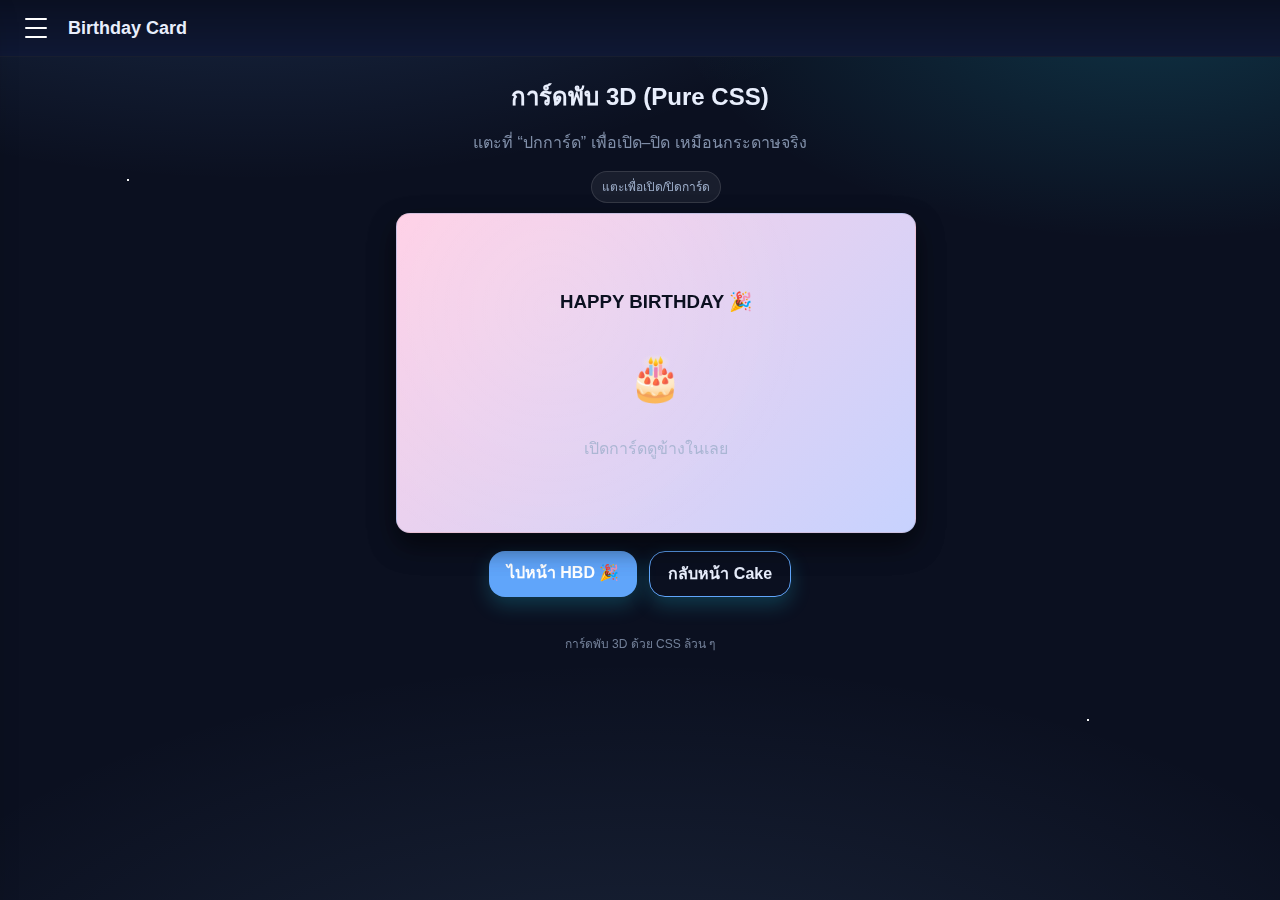
<file: card.html>
<!doctype html>
<html lang="th">
<head>
  <meta charset="utf-8" />
  <meta name="viewport" content="width=device-width, initial-scale=1, viewport-fit=cover" />
  <title>Card | HBD</title>
  <link rel="stylesheet" href="style.css" />
  <meta name="theme-color" content="#0b1020" />
</head>
<body class="sky">
  <header class="topbar">
    <button class="hamburger" aria-label="เมนู" data-menu-btn>
      <span></span><span></span><span></span>
    </button>
    <h1>Birthday Card</h1>
  </header>

  <nav class="drawer" data-drawer>
    <a href="index.html">🍰 Cake</a>
    <a href="card.html" class="active">💌 Card</a>
    <a href="hbd.html">🎉 HBD</a>
  </nav>

  <main class="container">
    <section class="hero center">
      <h2>การ์ดพับ 3D (Pure CSS)</h2>
      <p class="muted">แตะที่ “ปกการ์ด” เพื่อเปิด–ปิด เหมือนกระดาษจริง</p>

      <!-- เวที 3D + ตัวเปิดปิด -->
      <div class="fold-stage">
        <input id="openCard" type="checkbox" class="visually-hidden">

        <!-- ป้าย tip เล็กๆ -->
        <label class="tip" for="openCard">แตะเพื่อเปิด/ปิดการ์ด</label>

        <!-- ตัวการ์ด (ใช้ label ครอบ เพื่อง่ายต่อการคลิก) -->
        <label class="fold-card" for="openCard" aria-label="กดเพื่อเปิด/ปิดการ์ด">
          <!-- สันกลาง -->
          <div class="fc-spine" aria-hidden="true"></div>

          <!-- ปก (พับได้) -->
          <article class="fc-cover" aria-label="ปกการ์ด">
            <div class="fc-inner">
              <h3>HAPPY BIRTHDAY 🎉</h3>
              <div class="cake-illus">🎂</div>
              <p class="muted">เปิดการ์ดดูข้างในเลย</p>
            </div>
          </article>

          <!-- หน้าด้านใน (อยู่ขวา) -->
          <article class="fc-page" aria-label="ด้านในของการ์ด">
            <div class="fc-inner">
              <h3>ถึง [ชื่อคนเกิด] 💖</h3>
              <p>
                สุขสันต์วันเกิดนะ! ขอให้ปีนี้เต็มไปด้วย<br>
                โอกาสดี ๆ ความสุข และสุขภาพแข็งแรง ✨
              </p>
              <p class="muted">— จาก [ชื่อผู้ให้] —</p>
            </div>
          </article>
        </label>
      </div>

      <div class="cta-grid" style="margin-top:18px">
        <a class="btn" href="hbd.html">ไปหน้า HBD 🎉</a>
        <a class="btn ghost" href="index.html">กลับหน้า Cake</a>
      </div>
    </section>
  </main>

  <footer class="footer"><small>การ์ดพับ 3D ด้วย CSS ล้วน ๆ</small></footer>
  <script src="app.js"></script>
</body>
</html>
</file>
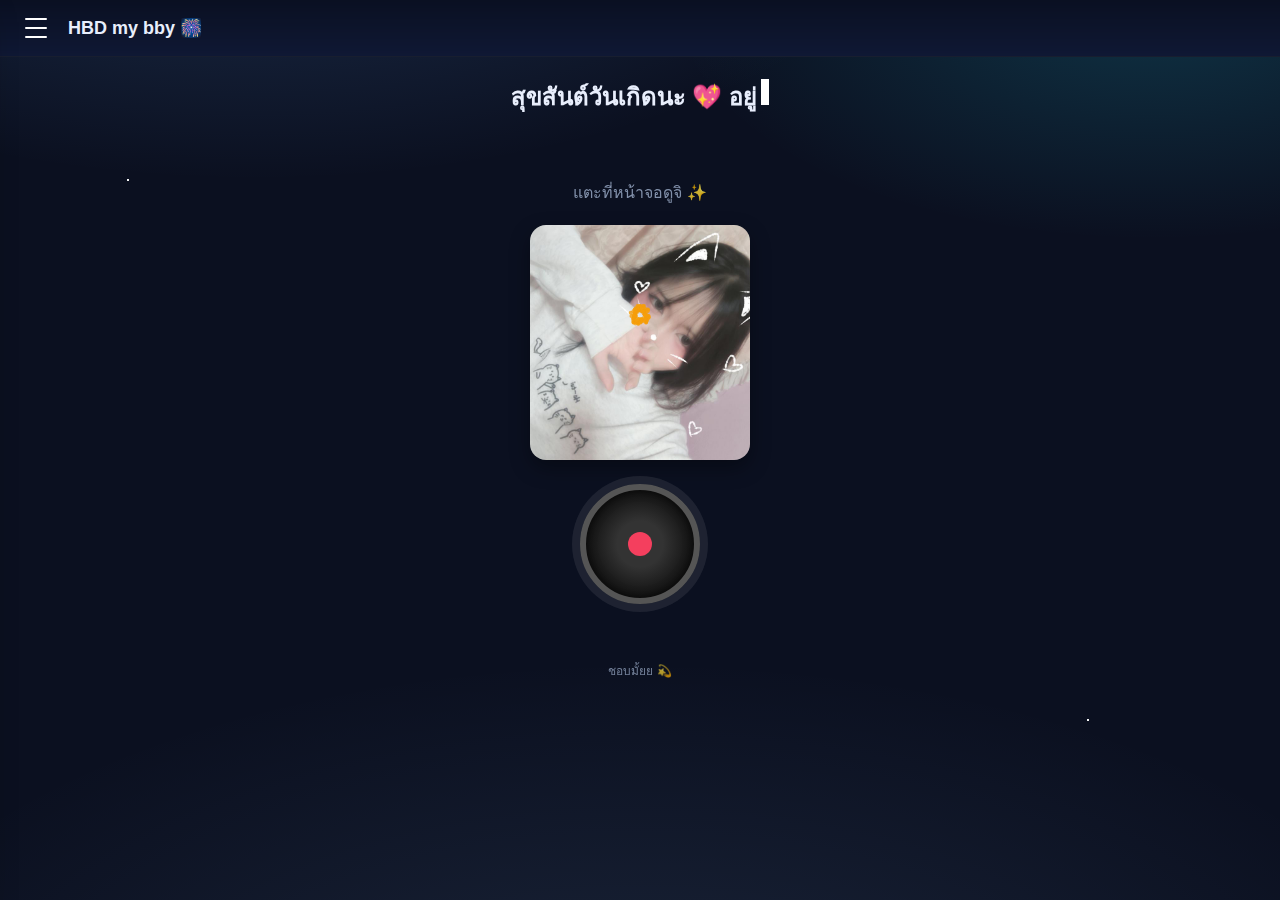
<file: hbd.html>
<!doctype html>
<html lang="th">
<head>
  <meta charset="utf-8" />
  <meta name="viewport" content="width=device-width, initial-scale=1, viewport-fit=cover" />
  <title>HBD | Celebrate</title>
  <link rel="stylesheet" href="style.css" />
</head>
<body class="sky">
  <header class="topbar">
    <button class="hamburger" data-menu-btn><span></span><span></span><span></span></button>
    <h1>HBD my bby 🎆</h1>
  </header>

  <nav class="drawer" data-drawer>
    <a href="index.html">🍰 Cake</a>
    <a href="card.html">💌 Card</a>
    <a href="hbd.html" class="active">🎉 HBD</a>
  </nav>

  <main class="container">
    <section class="hero center">
      <h2 class="type" data-type='{"text":"สุขสันต์วันเกิดนะ 💖 อยู่กับพี่ไปนานๆน้าาาา","speed":30}'></h2>
      <p class="muted">แตะที่หน้าจอดูจิ ✨</p>

      <!-- 🌸 รูปภาพ -->
      <div class="hbd-img">
        <img src="bby.jpg" alt="birthday" />
      </div>

      <!-- 💿 แผ่นเสียง -->
      <div class="vinyl" id="vinyl"></div>
      <audio id="voice" src="hbdbby.mp3"></audio>
    </section>
  </main>

  <canvas id="fx" class="fx"></canvas>
  <footer class="footer"><small>ชอบมั้ยย 💫</small></footer>

  <script src="app.js"></script>
  <script>
    const vinyl = document.getElementById('vinyl');
    const audio = document.getElementById('voice');
    let playing = false;

    vinyl.addEventListener('click', () => {
      if (!playing) {
        audio.currentTime = 0;  // เริ่มจากต้นเสมอ
        audio.play().catch(() => {});  // ป้องกัน autoplay error
        vinyl.classList.add('spin');
      } else {
        audio.pause();
        vinyl.classList.remove('spin');
      }
      playing = !playing;
    });
  </script>
</body>
</html>
</file>
<file: style.css>
:root{
  --bg:#0b1020;
  --panel:#0f1834;
  --panel-2:#14204a;
  --text:#e8eefc;
  --muted:#9fb0cc;
  --brand:#60a5fa;
  --accent:#22d3ee;
  --ok:#22c55e;
  --warn:#fbbf24;
  --err:#ef4444;
  --radius:16px;
  --shadow:0 12px 28px rgba(0,0,0,.35);
  --maxw:520px;
}

/* Reset */
*{box-sizing:border-box}
html,body{height:100%}
body{margin:0;font-family:ui-sans-serif,system-ui,-apple-system,Segoe UI,Roboto,Noto Sans,Arial;line-height:1.5;color:var(--text);background:var(--bg)}
img{max-width:100%;display:block}
a{text-decoration:none;color:inherit}

/* Galaxy background */
.sky{
  background:
    radial-gradient(1200px 600px at 20% -20%, rgba(96,165,250,.25), transparent 60%),
    radial-gradient(800px 400px at 90% 0%, rgba(34,211,238,.18), transparent 60%),
    radial-gradient(1400px 700px at 50% 120%, rgba(147,197,253,.12), transparent 60%),
    #0b1020;
  position:relative;
  overflow-x:hidden;
}
.sky::before,
.sky::after{
  content:"";
  position:fixed; inset:0; pointer-events:none;
  background-image:
    radial-gradient(2px 2px at 10% 20%, rgba(255,255,255,.9) 40%, transparent 41%),
    radial-gradient(1.5px 1.5px at 40% 60%, rgba(255,255,255,.8) 40%, transparent 41%),
    radial-gradient(1.5px 1.5px at 70% 30%, rgba(255,255,255,.8) 40%, transparent 41%),
    radial-gradient(2px 2px at 85% 80%, rgba(255,255,255,.9) 40%, transparent 41%);
  animation: twinkle 6s linear infinite;
}
.sky::after{ animation-duration:9s; opacity:.6; }
@keyframes twinkle{
  0%,100%{opacity:.8; transform:translateY(0)}
  50%{opacity:.4; transform:translateY(1px)}
}

/* Topbar & drawer */
.topbar{
  position:sticky; top:0; z-index:20;
  display:flex; align-items:center; gap:12px;
  padding:12px 16px;
  background:linear-gradient(180deg, rgba(0,0,0,.35), transparent), var(--panel);
  border-bottom:1px solid rgba(255,255,255,.06);
  backdrop-filter:saturate(1.2) blur(8px);
}
.topbar h1{ font-size:18px; margin:0 }
.hamburger{
  width:40px;height:36px;border:0;background:transparent;border-radius:10px;
  display:grid;place-items:center;gap:4px;padding:6px
}
.hamburger span{width:22px;height:2px;background:#fff;border-radius:2px;display:block;transition:.25s}
.drawer{
  position:fixed; inset:0 auto 0 0; width:min(78vw,300px); transform:translateX(-105%);
  background:linear-gradient(180deg, rgba(255,255,255,.04), rgba(255,255,255,.02)), var(--panel-2);
  box-shadow:var(--shadow); padding:14px; display:flex; flex-direction:column; gap:6px; z-index:30;
  transition:transform .28s ease;
}
.drawer.open{ transform:translateX(0) }
.drawer a{
  padding:12px 14px; border-radius:12px; font-weight:600; color:var(--text);
  background:transparent; border:1px solid transparent;
}
.drawer a:hover{ background:rgba(255,255,255,.06) }
.drawer a.active{ border-color:rgba(255,255,255,.14); background:rgba(255,255,255,.08) }

/* Layout */
.container{ width:100%; max-width:var(--maxw); margin-inline:auto; padding:16px }
.hero h2{ margin:6px 0 2px }
.muted{ color:var(--muted) }
.footer{ text-align:center; padding:24px 16px; color:var(--muted) }

/* Buttons */
.btn{
  display:inline-block; padding:12px 16px; border-radius:14px;
  background:linear-gradient(90deg, var(--brand), var(--accent));
  color:#0b1020; font-weight:800; border:0; box-shadow:0 8px 20px rgba(34,211,238,.22);
  text-align:center;
}
.btn.ghost{ background:transparent; color:var(--text); border:1px solid rgba(255,255,255,.2) }
.cta-grid{ display:grid; grid-template-columns:1fr 1fr; gap:10px; margin-top:16px }

/* Cake */
.cake-wrap{ display:grid; place-items:center; margin:12px 0 6px }
.plate{ fill:#1c2a5a }
.layer{ fill:#2b3b78 }
.layer-top{ fill:#32458e }
.cream{ fill:#f2bad3 }
.cream.light{ fill:#ffd1e6 }
.candle-body{ fill:#ffd166 }
.candle-body.alt{ fill:#a7f3d0 }
.wick{ fill:#222 }
.flame{ transform-origin:7px -10px; animation: flame 1.4s ease-in-out infinite; }
.flame.off{ display:none }
.fire{ fill:#ffba08 }
.glow{ fill:rgba(255,186,8,.35) }
@keyframes flame{
  0%,100%{ transform:translateY(0) rotate(0deg) }
  50%{ transform:translateY(-1px) rotate(3deg) }
}

/* 3D card (เดิมสำหรับการ์ดพลิกแบบง่าย) */
.card3d{ width:100%; max-width:360px; height:200px; margin:16px auto; perspective:1000px; cursor:pointer }
.card3d > div{ width:100%; height:100%; position:relative; transform-style:preserve-3d; transition: transform .6s }
.card3d.flipped > div{ transform:rotateY(180deg) }
.card3d-face{
  position:absolute; inset:0; border-radius:16px; padding:16px; 
  display:grid; place-content:center; text-align:center; backface-visibility:hidden;
  background:linear-gradient(180deg, rgba(255,255,255,.06), rgba(255,255,255,.02)), var(--panel-2);
  border:1px solid rgba(255,255,255,.12);
  box-shadow:var(--shadow);
}
.card3d-back{ transform:rotateY(180deg) }

/* Mini confetti pattern */
.confetti-mini{
  position:absolute; inset:0; pointer-events:none;
  background-image:
    radial-gradient(circle 3px, #f97316 99%, transparent 100%),
    radial-gradient(circle 2.5px, #22d3ee 99%, transparent 100%),
    radial-gradient(circle 2.5px, #a78bfa 99%, transparent 100%),
    radial-gradient(circle 3px, #34d399 99%, transparent 100%);
  background-size: 22px 22px, 18px 18px, 18px 18px, 20px 20px;
  background-position: 10px 8px, 30px 30px, 60px 14px, 90px 40px;
  opacity:.4;
}

/* Typewriter */
.type{ min-height:3.6em }
.type.typing::after{
  content:""; display:inline-block; width:8px; height:1.1em; background:#fff; margin-left:4px; 
  animation: caret 1s steps(1) infinite;
}
@keyframes caret{ 50%{opacity:0} }

/* Canvas FX */
.fx{ position:fixed; inset:0; pointer-events:none }
.center{ text-align:center }

/* ====== 3D Fold Card (Pure CSS) ====== */
.visually-hidden{
  position:absolute !important; width:1px; height:1px; padding:0; margin:-1px;
  overflow:hidden; clip:rect(0,0,0,0); white-space:nowrap; border:0;
}

/* เวที 3D */
.fold-stage{
  display:grid; place-items:center;
  perspective: 1400px;
  margin: 14px auto 0;
}

/* ป้ายแนะนำคลิก */
.tip{
  display:inline-block; margin-bottom:10px;
  font-size:12px; color:var(--muted);
  background:rgba(255,255,255,.06);
  border:1px solid rgba(255,255,255,.12);
  padding:6px 10px; border-radius:999px;
  user-select:none; cursor:pointer;
}

/* ตัวการ์ด (กว้าง x สูง) */
.fold-card{
  width:min(92vw, 520px);
  height: min(62vw, 320px);
  max-width:520px; max-height:320px;
  position:relative;
  transform-style:preserve-3d;
  display:block; cursor:pointer;
}

/* สันกลาง */
.fc-spine{
  position:absolute; top:0; bottom:0; left:50%; width:2px; transform:translateX(-1px);
  background:linear-gradient(180deg, rgba(255,255,255,.35), rgba(255,255,255,.06));
  border-left:1px solid rgba(0,0,0,.15);
  opacity:.3; pointer-events:none;
}

/* หน้าใน (ขวา) และปก */
.fc-page, .fc-cover{
  position:absolute; inset:0; border-radius:14px; overflow:hidden;
  display:grid; place-content:center; text-align:center;
  padding:18px; box-shadow: var(--shadow);
}

/* หน้าใน (อยู่ขวา คงที่) */
.fc-page{
  background:
    radial-gradient(1000px 500px at 20% -20%, rgba(96,165,250,.18), transparent 60%),
    radial-gradient(800px 400px at 90% 0%, rgba(34,211,238,.14), transparent 60%),
    var(--panel-2);
  border:1px solid rgba(255,255,255,.10);
  color:var(--text);
  transform: translateZ(-2px);
}

/* ปก (อยู่ซ้าย พับเข้าหาหน้าใน) */
.fc-cover{
  background:
    radial-gradient(circle at 30% 30%, rgba(255,255,255,.08), transparent 60%),
    linear-gradient(135deg, #ffd1e6, #c7d2fe);
  color:#0b1020;
  border:1px solid rgba(0,0,0,.08);
  transform-origin: left center;
  transform: rotateY(0deg);
  transition: transform .9s cubic-bezier(.22,1,.25,1), box-shadow .3s;
}
.fc-cover::after{
  content:""; position:absolute; inset:0;
  background: linear-gradient(90deg, rgba(0,0,0,.25), transparent);
  opacity:.0; transition:opacity .8s; pointer-events:none;
}

/* เนื้อใน */
.fc-inner{ display:grid; place-items:center; gap:10px }
.cake-illus{ font-size:44px }

/* เปิดการ์ดด้วย checkbox-hack */
#openCard:checked ~ .fold-card .fc-cover{
  transform: rotateY(-170deg);
  box-shadow: 0 14px 40px rgba(0,0,0,.45);
}
#openCard:checked ~ .fold-card .fc-cover::after{ opacity:.25 }

/* เอฟเฟกต์ตอน hover (เฉพาะจอใหญ่) */
@media (hover:hover){
  .fold-card:hover .fc-cover{
    box-shadow: 0 16px 40px rgba(0,0,0,.45);
  }
}

/* ปรับขนาดบนจอเล็กมาก */
@media (max-width:360px){
  .fold-card{ height: 58vw }
}

/* ===== Sky: starfield parallax (animate more) ===== */
.starfield{
  position:absolute; inset:0; z-index:0; pointer-events:none; overflow:hidden;
}
.stars{
  position:absolute; inset:-10vh -10vw; /* ขยายรอบนอกนิดเพื่อเลื่อนแล้วไม่เห็นขอบ */
  background-repeat:repeat;
  will-change:transform, opacity;
  mix-blend-mode:screen;
  opacity:.8;
}

/* ชั้นดาว 3 ระดับ ความหนาแน่น/ขนาดต่างกัน */
.layer1{
  background-image:
    radial-gradient(1.2px 1.2px at 10% 20%, rgba(255,255,255,.95) 40%, transparent 41%),
    radial-gradient(1px 1px     at 40% 60%, rgba(255,255,255,.8)  40%, transparent 41%),
    radial-gradient(1px 1px     at 70% 30%, rgba(255,255,255,.8)  40%, transparent 41%),
    radial-gradient(1.4px 1.4px at 85% 80%, rgba(255,255,255,1)   40%, transparent 41%);
  background-size: 600px 600px, 720px 720px, 680px 680px, 760px 760px;
  animation: star-drift-1 90s linear infinite, star-twinkle 6s ease-in-out infinite;
}
.layer2{
  background-image:
    radial-gradient(1.4px 1.4px at 20% 10%, rgba(147,197,253,.95) 40%, transparent 41%),
    radial-gradient(1.2px 1.2px at 60% 70%, rgba(34,211,238,.9)   40%, transparent 41%),
    radial-gradient(1px 1px     at 30% 80%, rgba(255,255,255,.9)  40%, transparent 41%),
    radial-gradient(1.2px 1.2px at 85% 20%, rgba(168,85,247,.9)   40%, transparent 41%);
  background-size: 520px 520px, 560px 560px, 600px 600px, 540px 540px;
  opacity:.7;
  animation: star-drift-2 60s linear infinite, star-twinkle 7.5s ease-in-out infinite;
}
.layer3{
  background-image:
    radial-gradient(1.2px 1.2px at 15% 50%, rgba(255,255,255,.9) 40%, transparent 41%),
    radial-gradient(1px 1px     at 75% 40%, rgba(96,165,250,.9)  40%, transparent 41%),
    radial-gradient(1px 1px     at 55% 15%, rgba(34,211,238,.9)  40%, transparent 41%),
    radial-gradient(1.2px 1.2px at 90% 75%, rgba(255,255,255,.95)40%, transparent 41%);
  background-size: 440px 440px, 460px 460px, 480px 480px, 500px 500px;
  opacity:.6;
  animation: star-drift-3 40s linear infinite, star-twinkle 5.5s ease-in-out infinite;
}

/* ลอยช้า ๆ คนละทิศ/สปีด ให้เกิด parallax */
@keyframes star-drift-1{
  0%{ transform:translate3d(0,0,0) }
  100%{ transform:translate3d(-6vw, -4vh, 0) }
}
@keyframes star-drift-2{
  0%{ transform:translate3d(0,0,0) }
  100%{ transform:translate3d(8vw, 6vh, 0) }
}
@keyframes star-drift-3{
  0%{ transform:translate3d(0,0,0) }
  100%{ transform:translate3d(-10vw, 5vh, 0) }
}

/* กระพริบเนียน ๆ (รวมถึงที่ .sky::before/after เดิมก็ยังใช้ได้) */
@keyframes star-twinkle{
  0%,100%{ opacity:.85; filter:brightness(1) }
  50%{ opacity:.45; filter:brightness(1.12) }
}

/* ===== Clouds: เมฆจาง ๆ ลอยช้า ๆ ด้านบน ===== */
.clouds{
  position:absolute; inset:-10vh -10vw; z-index:1; pointer-events:none;
  background:
    radial-gradient(closest-side at 20% 40%, rgba(255,255,255,.06), transparent 60%),
    radial-gradient(closest-side at 50% 60%, rgba(255,255,255,.04), transparent 62%),
    radial-gradient(closest-side at 80% 35%, rgba(255,255,255,.05), transparent 58%);
  filter: blur(18px) saturate(1.1);
  animation: clouds-drift 120s linear infinite;
  mix-blend-mode:screen;
  opacity:.8;
}
@keyframes clouds-drift{
  0%{ transform:translate3d(0,0,0) scale(1) }
  50%{ transform:translate3d(-6vw, -2vh, 0) scale(1.05) }
  100%{ transform:translate3d(0,0,0) scale(1) }
}

/* ===== Cake animations ===== */
.cake-wrap{ position:relative; z-index:2 } /* อยู่เหนือเมฆ/ดาว */
.float{
  animation: cake-bob 4.6s ease-in-out infinite;
  transform-origin:50% 100%;
}
@keyframes cake-bob{
  0%,100%{ transform:translateY(0) rotate(0) }
  50%{ transform:translateY(-6px) rotate(.6deg) }
}

/* เพิ่มประกายไฟเทียนนุ่ม ๆ */
.candle.glow .fire{
  filter: drop-shadow(0 0 6px rgba(255,186,8,.55))
          drop-shadow(0 0 14px rgba(255,186,8,.35));
}
.candle.glow .glow{
  animation: flame-pulse 1.6s ease-in-out infinite;
}
@keyframes flame-pulse{
  0%,100%{ opacity:.45; transform:scale(1) }
  50%{ opacity:.9; transform:scale(1.2) }
}

/* จานและครีมเค้ก “หายใจ” เบา ๆ */
.plate{ animation: plate-breathe 6s ease-in-out infinite }
.cream{ animation: cream-sheen 5.5s ease-in-out infinite }
@keyframes plate-breathe{
  0%,100%{ filter:brightness(1) }
  50%{ filter:brightness(1.06) }
}
@keyframes cream-sheen{
  0%,100%{ filter:saturate(1) }
  50%{ filter:saturate(1.08) }
}

/* ปรับ .sky เดิมให้ลื่นขึ้น (ยังคงธีมและประกายเดิม) */
.sky{ overflow:hidden; }
/* ===== Cake drop-in animation (ตกลงมาทีละชั้น) ===== */
.cake{
  overflow: visible;
}

/* เริ่มต้นแต่ละส่วนอยู่นอกจอด้านบน */
.layer-bottom,
.layer-top,
.cream,
.plate,
.candle{
  transform: translateY(-100vh);
  opacity: 0;
  animation-fill-mode: forwards;
}

/* เคลื่อนไหวตกลงมาแบบ bounce เบา ๆ */
@keyframes cake-drop {
  0% {
    transform: translateY(-100vh);
    opacity: 0;
  }
  80% {
    transform: translateY(10px);
    opacity: 1;
  }
  100% {
    transform: translateY(0);
    opacity: 1;
  }
}

/* เรียงลำดับตกลงมาเป็นชั้น ๆ */
.plate{
  animation: cake-drop 1s ease-out 0.2s forwards;
}
.layer-bottom{
  animation: cake-drop 1s ease-out 0.6s forwards;
}
.cream:not(.light){
  animation: cake-drop 1s ease-out 1s forwards;
}
.layer-top{
  animation: cake-drop 1s ease-out 1.4s forwards;
}
.cream.light{
  animation: cake-drop 1s ease-out 1.8s forwards;
}
.candle{
  animation: cake-drop 1s ease-out 2.2s forwards;
}
:root{
  --bg:#0b1020;
  --panel:#0f1834;
  --text:#e8eefc;
  --accent:#22d3ee;
  --radius:16px;
  --shadow:0 12px 28px rgba(0,0,0,.35);
}

*{box-sizing:border-box}
body{margin:0;font-family:"Kanit",sans-serif;background:var(--bg);color:var(--text);overflow:hidden;}

/* ท้องฟ้า */
.sky{position:relative;min-height:100vh;overflow:hidden;}
.starfield,.clouds,.moon{position:absolute;inset:0;pointer-events:none;z-index:0}
.stars{position:absolute;inset:-10vh -10vw;background-repeat:repeat;opacity:.8}
.layer1{background-image:radial-gradient(1px 1px at 10% 20%,#fff 40%,transparent 41%);background-size:600px 600px;animation:star-drift1 90s linear infinite,star-twinkle 6s ease-in-out infinite}
.layer2{background-image:radial-gradient(1px 1px at 40% 60%,#8cf 40%,transparent 41%);background-size:560px 560px;animation:star-drift2 60s linear infinite,star-twinkle 7s ease-in-out infinite}
.layer3{background-image:radial-gradient(1px 1px at 70% 30%,#aef 40%,transparent 41%);background-size:480px 480px;animation:star-drift3 40s linear infinite,star-twinkle 5s ease-in-out infinite}
@keyframes star-drift1{to{transform:translate(-6vw,-4vh)}}
@keyframes star-drift2{to{transform:translate(8vw,6vh)}}
@keyframes star-drift3{to{transform:translate(-10vw,5vh)}}
@keyframes star-twinkle{50%{opacity:.5;filter:brightness(1.2)}}

.clouds{background:radial-gradient(circle at 20% 40%,rgba(255,255,255,.06),transparent 60%),radial-gradient(circle at 70% 60%,rgba(255,255,255,.05),transparent 65%);filter:blur(25px);animation:clouds-move 120s linear infinite;}
@keyframes clouds-move{50%{transform:translate(-4vw,-2vh) scale(1.05)}}

.moon{width:100%;height:100%;background:radial-gradient(circle at 80% 15%,rgba(255,255,240,.25),transparent 70%);}

/* เค้ก */
.cake-wrap{position:relative;z-index:2;text-align:center;margin-top:80px;}
.cake{max-width:300px;width:100%;height:auto;}
.plate{fill:url(#plateGrad,#22344a);filter:drop-shadow(0 2px 6px rgba(0,0,0,.5))}
.layer{fill:#29376b;filter:url(#softShadow)}
.cream{fill:#ffb6c1}
.cream.light{fill:#ffd4e0}
.candle-body{fill:#ffe07a}
.candle-body.alt{fill:#9df}
.wick{fill:#333}
.fire{fill:#ffae00}
.glow{fill:rgba(255,180,50,.6)}

.float{animation:floaty 5s ease-in-out infinite;}
@keyframes floaty{50%{transform:translateY(-6px)}}

/* เค้กตกทีละชั้น */
.plate,.layer-bottom,.cream:not(.light),.layer-top,.cream.light,.candle{transform:translateY(-100vh);opacity:0;animation-fill-mode:forwards;}
@keyframes drop{0%{transform:translateY(-100vh);opacity:0;}80%{transform:translateY(10px);opacity:1;}100%{transform:translateY(0);opacity:1;}}
.plate{animation:drop 1s ease-out .2s forwards;}
.layer-bottom{animation:drop 1s ease-out .6s forwards;}
.cream:not(.light){animation:drop 1s ease-out 1s forwards;}
.layer-top{animation:drop 1s ease-out 1.4s forwards;}
.cream.light{animation:drop 1s ease-out 1.8s forwards;}
.candle{animation:drop 1s ease-out 2.2s forwards;}

/* จิ้งจอก */
.fox{
  position:absolute;
  bottom:60px;
  left:-120px;
  width:100px;
  height:60px;
  background:url('https://cdn.jsdelivr.net/gh/googlefonts/noto-emoji/svg/1f98a.svg') center/contain no-repeat;
  animation:fox-walk 20s linear infinite;
  z-index:3;
  opacity:.95;
}
@keyframes fox-walk{
  0%{transform:translateX(-120px) scaleX(1);}
  45%{transform:translateX(100vw) scaleX(1);}
  50%{transform:translateX(100vw) scaleX(-1);}
  95%{transform:translateX(-120px) scaleX(-1);}
  100%{transform:translateX(-120px) scaleX(1);}
}

/* ส่วนอื่น */
.topbar{padding:10px 16px;text-align:center;}
.muted{opacity:.8}
.cta-grid{margin-top:24px;display:flex;justify-content:center;gap:12px;}
.btn{padding:10px 18px;background:#60a5fa;border-radius:var(--radius);color:#fff;text-decoration:none;}
.btn.ghost{background:transparent;border:1px solid #60a5fa;}
.footer{text-align:center;padding:20px 0;opacity:.7;font-size:.9em;}
/* ===== HBD Page (รูปภาพ + แผ่นเสียง) ===== */
.hbd-img{
  margin-top:20px;
}
.hbd-img img{
  width:100%;
  max-width:300px;
  border-radius:20px;
  box-shadow:0 10px 30px rgba(0,0,0,.4);
  transition:transform .3s;
}
.hbd-img img:hover{
  transform:scale(1.05);
}

/* Vinyl (แผ่นเสียง) */
.vinyl{
  width:120px;
  height:120px;
  margin:24px auto;
  border-radius:50%;
  background:
    radial-gradient(circle at center, #222 40%, #111 60%, #000 100%);
  border:6px solid #555;
  box-shadow:0 8px 20px rgba(0,0,0,.5);
  cursor:pointer;
  position:relative;
}
.vinyl::before{
  content:"";
  position:absolute;
  top:50%; left:50%;
  width:20px; height:20px;
  background:#ff4d6d;
  border-radius:50%;
  transform:translate(-50%,-50%);
}
.vinyl.spin{
  animation:spinRecord 3s linear infinite;
}
@keyframes spinRecord{
  100%{ transform:rotate(360deg); }
}
/* ===== HBD Page Layout ===== */
.center{text-align:center}

/* รูปอยู่ตรงกลางสวยงาม */
.hbd-img{
  display:flex;
  justify-content:center;
  align-items:center;
  margin-top:20px;
  margin-bottom:24px;
}
.hbd-img img{
  width:220px;
  height:auto;
  border-radius:16px;
  box-shadow:0 8px 20px rgba(0,0,0,.35);
}

/* แผ่นเสียง */
.vinyl{
  width:120px;
  height:120px;
  margin:20px auto;
  border-radius:50%;
  background:radial-gradient(circle at 50% 50%, #333 30%, #111 70%);
  box-shadow:0 0 0 8px rgba(255,255,255,.08), inset 0 0 10px rgba(0,0,0,.5);
  cursor:pointer;
  transition:transform .3s ease;
}
.vinyl::after{
  content:"";
  position:absolute;
  width:24px;height:24px;
  border-radius:50%;
  background:#f43f5e;
  top:calc(50% - 12px);left:calc(50% - 12px);
}
.vinyl:hover{transform:scale(1.05)}
.vinyl.spin{animation:spin 3s linear infinite}

@keyframes spin{
  from{transform:rotate(0deg)}
  to{transform:rotate(360deg)}
}

/* ปรับภาพบนมือถือให้กว้างขึ้นเล็กน้อย */
@media (max-width:480px){
  .hbd-img img{width:260px}
}
/* ==== แก้ปัญหาเค้กไม่แสดงในมือถือ ==== */
.cake-wrap {
  display: flex;
  justify-content: center;
  align-items: center;
  overflow: visible;        /* ป้องกันโดนตัด */
  width: 100%;
  margin-top: 40px;
}

.cake {
  width: 100%;
  max-width: 340px;         /* ปรับขนาดให้เหมาะกับจอมือถือ */
  height: auto;
  overflow: visible;        /* ให้ส่วนตกแต่งเช่นเทียนมองเห็นครบ */
}

@media (max-width: 480px) {
  .cake-wrap {
    margin-top: 20px;
  }
  .cake {
    max-width: 300px;       /* ลดขนาดบนจอเล็ก */
  }
}
</file>
